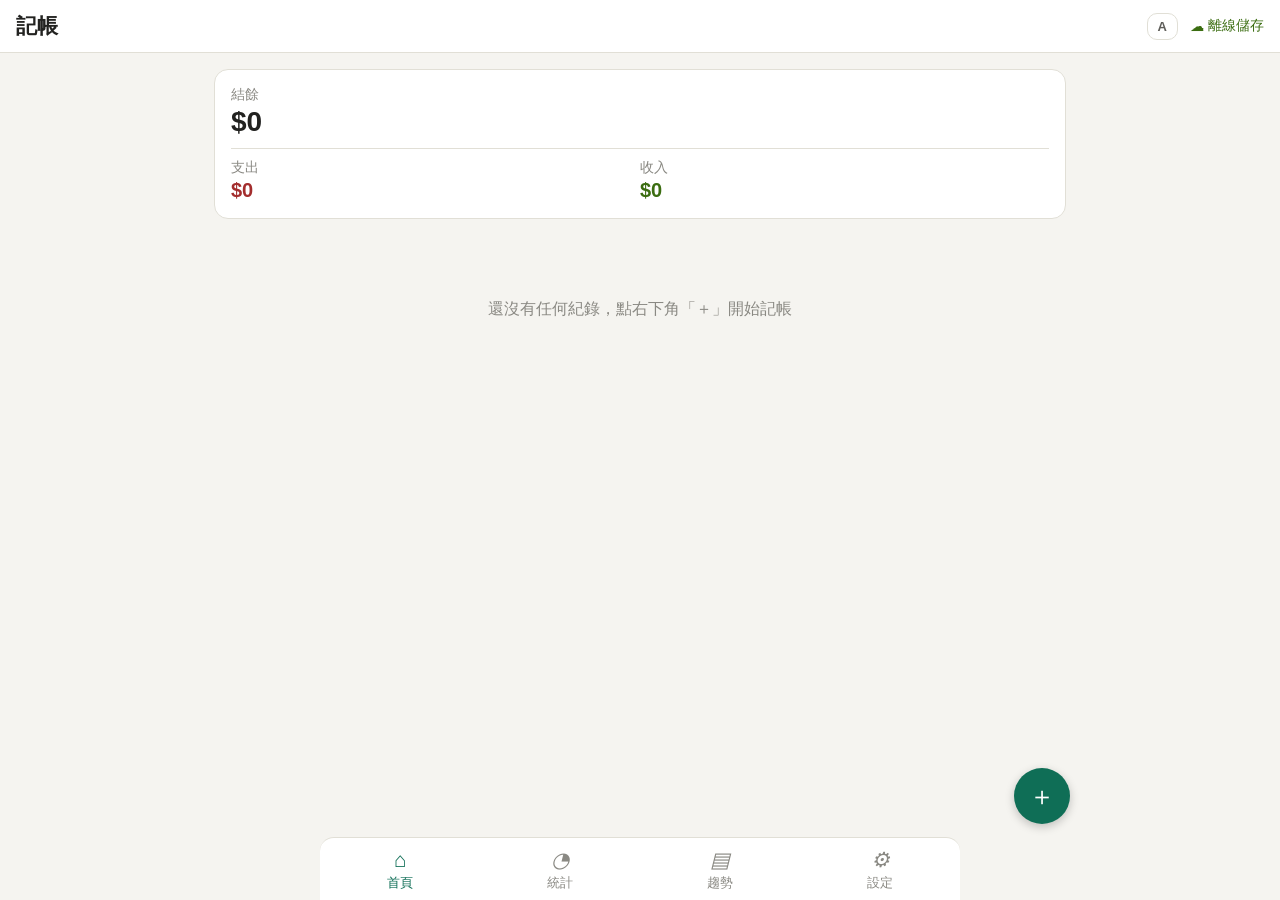
<file: index.html>
<!DOCTYPE html>
<html lang="zh-Hant">
<head>
<meta charset="UTF-8" />
<meta name="viewport" content="width=device-width, initial-scale=1, viewport-fit=cover" />
<meta name="theme-color" content="#0f6e56" />
<title>記帳</title>
<link rel="manifest" href="manifest.json" />
<link rel="apple-touch-icon" href="icons/icon-192.png" />
<meta name="apple-mobile-web-app-capable" content="yes" />
<meta name="apple-mobile-web-app-status-bar-style" content="default" />
<meta name="apple-mobile-web-app-title" content="記帳" />
<link rel="stylesheet" href="css/style.css" />
</head>
<body>

<header class="topbar">
  <h1 class="app-title">記帳</h1>
  <div class="topbar-right">
    <button type="button" id="fontScaleBtn" class="font-scale-btn" title="調整字體大小">Aa</button>
    <div class="sync-indicator" id="syncIndicator" title="尚未連線 Google Drive">
      <i class="icon">☁</i><span id="syncStatusText">離線</span>
    </div>
  </div>
</header>

<main id="app">

  <!-- 首頁：本月摘要 + 動態牆歷史列表 -->
  <section id="pane-home" class="pane active">
    <div id="pullIndicator" class="pull-indicator">
      <span id="pullIndicatorText">下拉重新整理</span>
    </div>
    <div class="summary-card">
      <div class="summary-row">
        <div class="summary-col">
          <span class="summary-label">結餘</span>
          <span class="summary-value" id="sumBalance">$0</span>
        </div>
      </div>
      <div class="summary-row summary-row-sub">
        <div class="summary-col">
          <span class="summary-label">支出</span>
          <span class="summary-value summary-expense" id="sumExpense">$0</span>
        </div>
        <div class="summary-col">
          <span class="summary-label">收入</span>
          <span class="summary-value summary-income" id="sumIncome">$0</span>
        </div>
      </div>
    </div>

    <div id="historyList" class="history-list"></div>
    <div id="historyEmpty" class="empty-state" hidden>還沒有任何紀錄，點右下角「＋」開始記帳</div>
  </section>

  <!-- 分析畫面（預留） -->
  <section id="pane-stats" class="pane">
    <div class="stats-quick-range" id="statsQuickRange">
      <button type="button" class="quick-range-btn" data-preset="thisWeek">本週</button>
      <button type="button" class="quick-range-btn" data-preset="thisMonth">本月</button>
      <button type="button" class="quick-range-btn" data-preset="thisQuarter">本季</button>
      <button type="button" class="quick-range-btn" data-preset="thisYear">今年</button>
      <button type="button" class="quick-range-btn" id="statsCustomBtn" data-preset="custom">自訂日期</button>
    </div>
    <div class="range-sub-display" id="statsRangeSubDisplay"></div>

    <div class="dimension-tabs" id="dimensionTabs">
      <button type="button" class="dim-btn active" data-dim="category">分類</button>
      <button type="button" class="dim-btn" data-dim="recipient">對象</button>
      <button type="button" class="dim-btn" data-dim="merchant">商家</button>
      <button type="button" class="dim-btn" data-dim="account">帳戶</button>
    </div>

    <div id="statsExpenseBlock" class="stats-block">
      <h3 class="stats-block-title">支出</h3>
      <div class="donut-wrap"><div id="statsExpenseDonut" class="donut"><div class="donut-hole"><span id="statsExpenseTotal" class="donut-total"></span></div></div></div>
      <div id="statsExpenseList" class="stats-list"></div>
    </div>

    <div id="statsIncomeBlock" class="stats-block">
      <h3 class="stats-block-title">收入</h3>
      <div class="donut-wrap"><div id="statsIncomeDonut" class="donut"><div class="donut-hole"><span id="statsIncomeTotal" class="donut-total"></span></div></div></div>
      <div id="statsIncomeList" class="stats-list"></div>
    </div>

    <div id="statsEmpty" class="empty-state" hidden>這段期間沒有資料</div>
  </section>

  <section id="pane-trend" class="pane">
    <div class="stats-quick-range" id="trendQuickRange">
      <button type="button" class="quick-range-btn" data-preset="thisWeek">本週</button>
      <button type="button" class="quick-range-btn" data-preset="thisMonth">本月</button>
      <button type="button" class="quick-range-btn" data-preset="thisQuarter">本季</button>
      <button type="button" class="quick-range-btn" data-preset="thisYear">今年</button>
      <button type="button" class="quick-range-btn" id="trendCustomBtn" data-preset="custom">自訂日期</button>
    </div>
    <div class="range-sub-display" id="trendRangeSubDisplay"></div>

    <div id="trendChartWrap" class="trend-chart-wrap"></div>
    <div id="trendTable" class="trend-table"></div>
    <div id="trendEmpty" class="empty-state" hidden>這段期間沒有資料</div>
  </section>

  <!-- 時間範圍選擇（統計的「自訂日期」／趨勢共用） -->
  <div id="rangeSheetBackdrop" class="sheet-backdrop" hidden></div>
  <div id="rangeSheet" class="entry-sheet" hidden>
    <div class="sheet-handle"></div>
    <div class="sheet-body">
      <div class="range-preset-grid" id="rangePresetGrid"></div>
      <div class="field-row">
        <div class="field-block" style="flex:1;">
          <div class="field-label">開始日期</div>
          <input type="date" id="rangeStartInput" class="field-select" />
        </div>
        <div class="field-block" style="flex:1;">
          <div class="field-label">結束日期</div>
          <input type="date" id="rangeEndInput" class="field-select" />
        </div>
      </div>
      <button type="button" id="rangeConfirmBtn" class="save-btn">確認</button>
    </div>
  </div>

  <!-- 分析明細下鑽（統計/趨勢共用的全螢幕覆蓋層） -->
  <div id="analysisDetail" class="analysis-detail" hidden>
    <button type="button" id="analysisDetailBack" class="back-btn">‹ 返回</button>
    <div id="analysisDetailTitle" class="detail-title"></div>
    <div id="analysisDetailSummary" class="detail-summary"></div>
    <div id="analysisDetailList" class="history-list"></div>
    <div id="analysisDetailEmpty" class="empty-state" hidden>這裡沒有紀錄</div>
  </div>

  <!-- 設定畫面 -->
  <section id="pane-settings" class="pane">
    <div class="app-version">App 版本：<span id="appVersionText"></span></div>

    <div class="settings-group">
      <h2 class="settings-title">資料整理</h2>
      <p class="settings-hint">多裝置同步後如果出現重複的分類／帳戶／對象／商家，用這個一次清乾淨（保留最早新增的那筆，其餘標記刪除，並自動修正已記錄的交易）。</p>
      <button type="button" id="cleanupDuplicatesBtn" class="add-btn">清除重複項目</button>
    </div>

    <div class="settings-group">
      <h2 class="settings-title">支出分類</h2>
      <div id="expenseCategoryManager" class="manager-list"></div>
      <div class="add-row">
        <input type="text" id="newExpenseCategoryInput" class="text-input" placeholder="新增支出分類" />
        <button type="button" id="addExpenseCategoryBtn" class="add-btn">新增</button>
      </div>
    </div>

    <div class="settings-group">
      <h2 class="settings-title">收入分類</h2>
      <div id="incomeCategoryManager" class="manager-list"></div>
      <div class="add-row">
        <input type="text" id="newIncomeCategoryInput" class="text-input" placeholder="新增收入分類" />
        <button type="button" id="addIncomeCategoryBtn" class="add-btn">新增</button>
      </div>
    </div>

    <div class="settings-pair">
      <div class="settings-group">
        <h2 class="settings-title">帳戶管理</h2>
        <div id="accountManager" class="manager-list"></div>
        <div class="add-row">
          <input type="text" id="newAccountInput" class="text-input" placeholder="新增帳戶名稱" />
          <button type="button" id="addAccountBtn" class="add-btn">新增</button>
        </div>
      </div>

      <div class="settings-group">
        <h2 class="settings-title">商家管理</h2>
        <div id="merchantManager" class="manager-list"></div>
        <div class="add-row">
          <input type="text" id="newMerchantInput" class="text-input" placeholder="新增商家名稱" />
          <button type="button" id="addMerchantBtn" class="add-btn">新增</button>
        </div>
      </div>
    </div>

    <div class="settings-group">
      <h2 class="settings-title">對象管理</h2>
      <div id="recipientManager" class="manager-list"></div>
      <div class="add-row">
        <input type="text" id="newRecipientInput" class="text-input" placeholder="新增對象名稱" />
        <button type="button" id="addRecipientBtn" class="add-btn">新增</button>
      </div>
    </div>

    <div class="settings-group">
      <h2 class="settings-title">雲端同步</h2>
      <div class="drive-status">
        <span id="driveStatusBadge" class="badge badge-muted">尚未連接</span>
        <span id="driveAccountEmail" class="drive-last-sync"></span>
      </div>
      <div class="drive-status">
        <span id="driveLastSync" class="drive-last-sync"></span>
      </div>
      <div class="add-row">
        <button type="button" id="driveConnectBtn" class="add-btn">連接 Google Drive</button>
        <button type="button" id="driveSyncBtn" class="add-btn" hidden>立即同步</button>
      </div>
      <button type="button" id="driveDisconnectBtn" class="delete-btn" hidden>解除連接</button>
    </div>
  </section>

</main>

<button type="button" id="fabAdd" class="fab" aria-label="新增紀錄">＋</button>

<nav class="tabbar">
  <button type="button" class="tab-btn active" data-tab="home"><i class="icon">⌂</i><span>首頁</span></button>
  <button type="button" class="tab-btn" data-tab="stats"><i class="icon">◔</i><span>統計</span></button>
  <button type="button" class="tab-btn" data-tab="trend"><i class="icon">▤</i><span>趨勢</span></button>
  <button type="button" class="tab-btn" data-tab="settings"><i class="icon">⚙</i><span>設定</span></button>
</nav>

<!-- 底部彈出記帳／編輯面板 -->
<div id="sheetBackdrop" class="sheet-backdrop" hidden></div>
<div id="entrySheet" class="entry-sheet" hidden>
  <button type="button" id="sheetCloseBtn" class="sheet-close-btn" aria-label="取消">✕</button>
  <div class="sheet-handle"></div>

  <div class="sheet-header">
    <div class="date-chip-row" id="dateChipRow">
      <button type="button" class="date-chip" data-offset="0">今天</button>
      <button type="button" class="date-chip" data-offset="-1">昨天</button>
      <button type="button" class="date-chip" data-offset="-2">前天</button>
      <label for="dateCalendarInput" class="date-chip date-chip-calendar" id="dateCalendarLabel">📅</label>
      <input type="date" id="dateCalendarInput" class="date-calendar-hidden" />
    </div>
    <div class="date-selected-label" id="dateSelectedLabel"></div>
    <input type="hidden" id="dateInput" />
  </div>

  <div class="sheet-body">

    <div id="sheetFormArea">
      <div class="amount-row">
        <div class="amount-box">
          <span class="amount-label">金額</span>
          <input type="number" inputmode="decimal" id="amountInput" class="amount-input" placeholder="0" min="0" step="1" />
        </div>
        <div class="type-toggle-vertical" id="sheetTypeToggle">
          <button type="button" class="type-btn-v active" data-type="expense">支出</button>
          <button type="button" class="type-btn-v" data-type="income">收入</button>
        </div>
      </div>

      <div class="field-block" id="categoryBlock">
        <div class="field-label">分類</div>
        <div class="chip-grid" id="categoryGrid"></div>
      </div>

      <div class="field-block" id="recipientBlock">
        <div class="field-label">對象（可複選）</div>
        <div class="chip-row" id="recipientRow"></div>
      </div>

      <div class="field-row" id="accountRow">
        <select id="accountSelect" class="field-select"></select>
      </div>

      <div class="field-block" id="merchantBlock">
        <select id="merchantSelect" class="field-select">
          <option value="">商家（選填）</option>
        </select>
      </div>
      <div class="field-block" id="itemNameBlock">
        <input type="text" id="itemNameInput" class="text-input" placeholder="項目名稱（選填）" />
      </div>
      <div class="field-block" id="noteBlock">
        <input type="text" id="noteInput" class="text-input" placeholder="備註（選填）" />
      </div>

      <button type="button" id="saveBtn" class="save-btn">儲存</button>
      <button type="button" id="deleteBtn" class="delete-entry-btn" hidden>刪除這筆</button>
    </div>

    <div id="sheetConfirmArea" class="confirm-area" hidden>
      <div class="confirm-icon">✓</div>
      <div class="confirm-text">已完成</div>
      <div class="confirm-actions">
        <button type="button" id="confirmHomeBtn" class="confirm-btn confirm-btn-secondary">回首頁</button>
        <button type="button" id="confirmAgainBtn" class="confirm-btn confirm-btn-primary">再記一筆</button>
      </div>
    </div>

  </div>
</div>

<script src="https://accounts.google.com/gsi/client" async defer></script>
<script src="js/db.js"></script>
<script src="js/drive.js"></script>
<script src="js/app.js"></script>
<script src="js/analysis.js"></script>
</body>
</html>
</file>
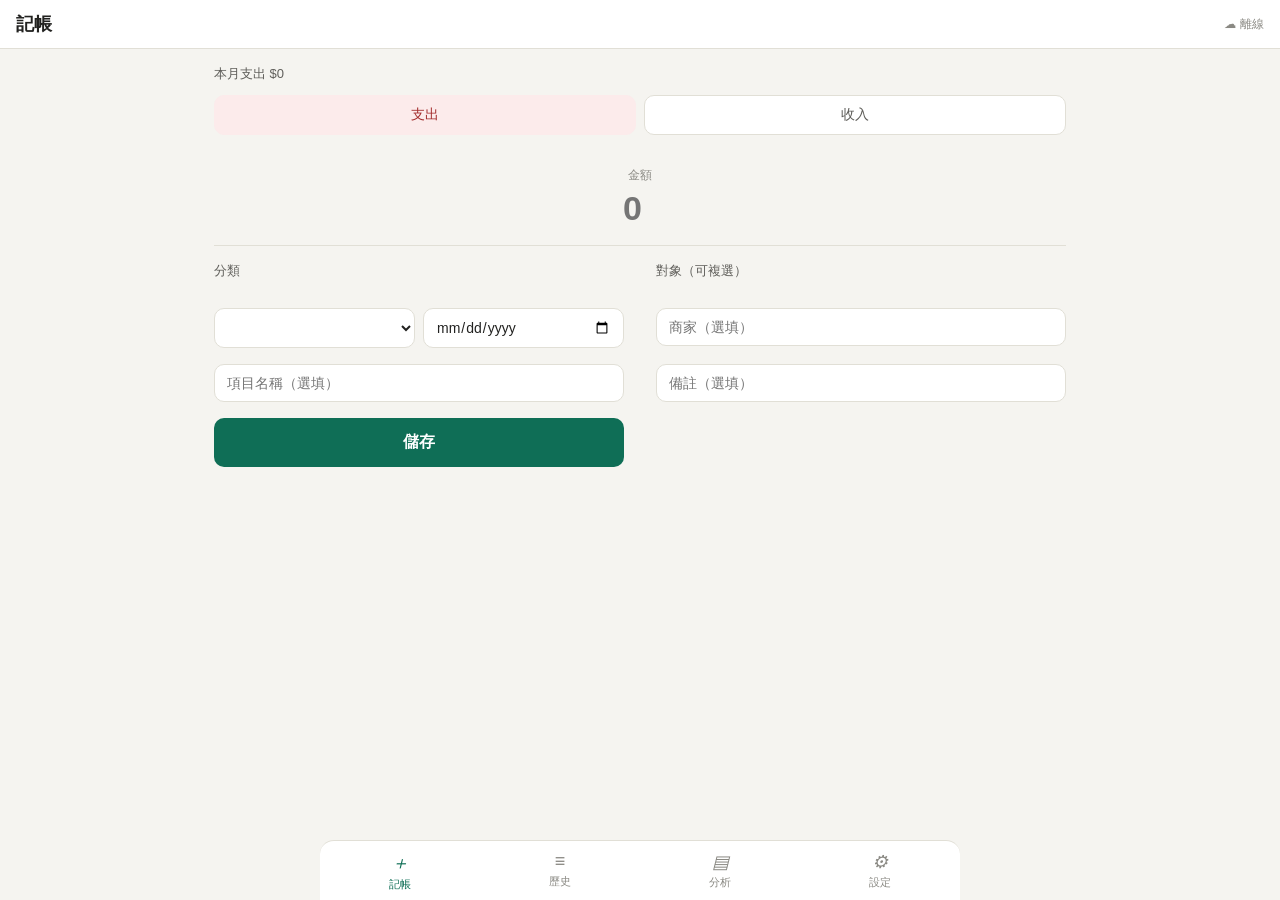
<file: expense-app/index.html>
<!DOCTYPE html>
<html lang="zh-Hant">
<head>
<meta charset="UTF-8" />
<meta name="viewport" content="width=device-width, initial-scale=1, viewport-fit=cover" />
<meta name="theme-color" content="#0f6e56" />
<title>記帳</title>
<link rel="manifest" href="manifest.json" />
<link rel="apple-touch-icon" href="icons/icon-192.png" />
<meta name="apple-mobile-web-app-capable" content="yes" />
<meta name="apple-mobile-web-app-status-bar-style" content="default" />
<meta name="apple-mobile-web-app-title" content="記帳" />
<link rel="stylesheet" href="css/style.css" />
</head>
<body>

<header class="topbar">
  <h1 class="app-title">記帳</h1>
  <div class="sync-indicator" id="syncIndicator" title="尚未連線 Google Drive">
    <i class="icon">☁</i><span id="syncStatusText">離線</span>
  </div>
</header>

<main id="app">

  <!-- 記帳畫面 -->
  <section id="pane-entry" class="pane active">
    <div class="month-summary" id="monthSummary">本月支出 $0</div>

    <div class="type-toggle">
      <button type="button" class="type-btn active" data-type="expense">支出</button>
      <button type="button" class="type-btn" data-type="income">收入</button>
    </div>

    <div class="amount-box">
      <span class="amount-label">金額</span>
      <input type="number" inputmode="decimal" id="amountInput" class="amount-input" placeholder="0" min="0" step="1" />
    </div>

    <div class="field-block">
      <div class="field-label">分類</div>
      <div class="chip-grid" id="categoryGrid"></div>
    </div>

    <div class="field-block">
      <div class="field-label">對象（可複選）</div>
      <div class="chip-row" id="recipientRow"></div>
    </div>

    <div class="field-row">
      <select id="accountSelect" class="field-select"></select>
      <input type="date" id="dateInput" class="field-date" />
    </div>

    <div class="field-block">
      <input type="text" id="merchantInput" class="text-input" placeholder="商家（選填）" list="merchantList" />
      <datalist id="merchantList"></datalist>
    </div>

    <div class="field-block">
      <input type="text" id="itemNameInput" class="text-input" placeholder="項目名稱（選填）" />
    </div>

    <div class="field-block">
      <input type="text" id="noteInput" class="text-input" placeholder="備註（選填）" />
    </div>

    <button type="button" id="saveBtn" class="save-btn">儲存</button>
    <div class="save-toast" id="saveToast">已儲存</div>
  </section>

  <!-- 歷史畫面 -->
  <section id="pane-history" class="pane">
    <div id="historyList" class="history-list"></div>
    <div id="historyEmpty" class="empty-state" hidden>還沒有任何紀錄</div>
  </section>

  <!-- 分析畫面（預留） -->
  <section id="pane-analysis" class="pane">
    <div class="empty-state">分析功能之後會加在這裡<br /><span class="empty-sub">目前資料已同步到 Google Drive，可以先用 Sheets 分析</span></div>
  </section>

  <!-- 設定畫面 -->
  <section id="pane-settings" class="pane">
    <div class="settings-group">
      <h2 class="settings-title">分類管理</h2>
      <div id="categoryManager" class="manager-list"></div>
      <div class="add-row">
        <input type="text" id="newCategoryInput" class="text-input" placeholder="新增分類名稱" />
        <button type="button" id="addCategoryBtn" class="add-btn">新增</button>
      </div>
    </div>

    <div class="settings-group">
      <h2 class="settings-title">帳戶管理</h2>
      <div id="accountManager" class="manager-list"></div>
      <div class="add-row">
        <input type="text" id="newAccountInput" class="text-input" placeholder="新增帳戶名稱" />
        <button type="button" id="addAccountBtn" class="add-btn">新增</button>
      </div>
    </div>

    <div class="settings-group">
      <h2 class="settings-title">對象管理</h2>
      <div id="recipientManager" class="manager-list"></div>
      <div class="add-row">
        <input type="text" id="newRecipientInput" class="text-input" placeholder="新增對象名稱" />
        <button type="button" id="addRecipientBtn" class="add-btn">新增</button>
      </div>
    </div>

    <div class="settings-group">
      <h2 class="settings-title">雲端同步</h2>
      <div class="drive-status">
        <span id="driveStatusBadge" class="badge badge-muted">尚未設定</span>
        <span id="driveLastSync" class="drive-last-sync"></span>
      </div>
      <button type="button" id="driveConnectBtn" class="add-btn" disabled>連接 Google Drive（下一階段開放）</button>
    </div>
  </section>

</main>

<nav class="tabbar">
  <button type="button" class="tab-btn active" data-tab="entry"><i class="icon">＋</i><span>記帳</span></button>
  <button type="button" class="tab-btn" data-tab="history"><i class="icon">≡</i><span>歷史</span></button>
  <button type="button" class="tab-btn" data-tab="analysis"><i class="icon">▤</i><span>分析</span></button>
  <button type="button" class="tab-btn" data-tab="settings"><i class="icon">⚙</i><span>設定</span></button>
</nav>

<script src="js/db.js"></script>
<script src="js/app.js"></script>
</body>
</html>
</file>
<file: css/style.css>
:root {
  --accent: #0f6e56;
  --accent-bg: #e1f5ee;
  --danger: #a32d2d;
  --danger-bg: #fcebeb;
  --success: #3b6d11;
  --success-bg: #eaf3de;
  --neutral: #6b6558;
  --neutral-bg: #ede9de;
  --text-primary: #222220;
  --text-secondary: #5f5e5a;
  --text-muted: #8a8983;
  --surface-0: #f5f4f0;
  --surface-1: #ffffff;
  --border: #e1dfd6;
  --radius: 10px;
  --safe-bottom: env(safe-area-inset-bottom, 0px);
  --safe-top: env(safe-area-inset-top, 0px);
}

* { box-sizing: border-box; }

body {
  margin: 0;
  font-family: -apple-system, BlinkMacSystemFont, "PingFang TC", "Noto Sans TC", "Microsoft JhengHei", sans-serif;
  background: var(--surface-0);
  color: var(--text-primary);
  -webkit-tap-highlight-color: transparent;
}

button, input, select {
  font-family: inherit;
}

.topbar {
  display: flex;
  align-items: center;
  justify-content: space-between;
  padding: calc(12px + var(--safe-top)) 16px 12px;
  background: var(--surface-1);
  border-bottom: 1px solid var(--border);
  position: sticky;
  top: 0;
  z-index: 10;
}

.app-title { font-size: 18px; font-weight: 600; margin: 0; }

.topbar-right { display: flex; align-items: center; gap: 12px; }

.font-scale-btn {
  border: 1px solid var(--border);
  background: var(--surface-1);
  color: var(--text-secondary);
  font-size: 13px;
  font-weight: 700;
  padding: 5px 10px;
  border-radius: var(--radius);
}
.font-scale-btn:active { background: var(--accent-bg); color: var(--accent); }

.sync-indicator {
  font-size: 12px;
  color: var(--text-muted);
  display: flex;
  align-items: center;
  gap: 4px;
}
.sync-indicator.online { color: var(--success); }
.sync-indicator.syncing .icon { animation: sync-spin 1s linear infinite; display: inline-block; }
@keyframes sync-spin {
  0%, 100% { transform: rotate(0deg); }
  50% { transform: rotate(180deg); }
}

#app {
  max-width: 480px;
  margin: 0 auto;
  padding: 16px 16px calc(84px + var(--safe-bottom));
}

.pane { display: none; }
.pane.active { display: block; }

/* ---- Home summary card ---- */
/* pull to refresh */
.pull-indicator {
  height: 0;
  overflow: hidden;
  display: flex;
  align-items: center;
  justify-content: center;
  font-size: 12px;
  color: var(--text-muted);
  transition: height 0.15s ease-out;
}

.summary-card {
  background: var(--surface-1);
  border: 1px solid var(--border);
  border-radius: 14px;
  padding: 16px;
  margin-bottom: 16px;
}
.summary-row { display: flex; }
.summary-row-sub { margin-top: 10px; padding-top: 10px; border-top: 1px solid var(--border); }
.summary-col { flex: 1; display: flex; flex-direction: column; gap: 2px; }
.summary-label { font-size: 12px; color: var(--text-muted); }
.summary-value { font-size: 24px; font-weight: 600; }
.summary-row-sub .summary-value { font-size: 17px; font-weight: 600; }
.summary-expense { color: var(--danger); }
.summary-income { color: var(--success); }

/* ---- FAB ---- */
.fab {
  position: fixed;
  right: 20px;
  bottom: calc(76px + var(--safe-bottom));
  width: 56px;
  height: 56px;
  border-radius: 50%;
  background: var(--accent);
  color: #fff;
  border: none;
  font-size: 26px;
  line-height: 1;
  display: flex;
  align-items: center;
  justify-content: center;
  padding: 0;
  box-shadow: 0 3px 10px rgba(0,0,0,0.22);
  z-index: 15;
}
.fab:active { opacity: 0.85; }

/* ---- Bottom sheet ---- */
.sheet-backdrop {
  position: fixed;
  inset: 0;
  background: rgba(0,0,0,0.35);
  z-index: 20;
}
.entry-sheet {
  position: fixed;
  left: 0; right: 0; bottom: 0;
  max-height: 88vh;
  overflow-y: auto;
  background: var(--surface-1);
  border-radius: 18px 18px 0 0;
  z-index: 21;
  padding: 8px 16px calc(24px + var(--safe-bottom));
  box-shadow: 0 -4px 20px rgba(0,0,0,0.15);
}
.sheet-handle {
  width: 40px; height: 4px;
  background: var(--border);
  border-radius: 999px;
  margin: 8px auto 12px;
}
.sheet-close-btn {
  position: fixed;
  top: calc(12px + var(--safe-top));
  right: 16px;
  z-index: 22;
  width: 32px; height: 32px;
  border-radius: 50%;
  border: 1px solid var(--border);
  background: var(--surface-1);
  color: var(--text-secondary);
  font-size: 15px;
  line-height: 1;
  display: flex;
  align-items: center;
  justify-content: center;
  box-shadow: 0 2px 6px rgba(0,0,0,0.15);
}
.sheet-close-btn:active { background: var(--danger-bg); color: var(--danger); }
.sheet-header { margin-bottom: 12px; }

/* date chip row */
.date-chip-row { display: flex; gap: 8px; align-items: center; }
.date-chip {
  flex: 1;
  padding: 9px 0;
  font-size: 13px;
  text-align: center;
  border: 1px solid var(--border);
  border-radius: var(--radius);
  background: var(--surface-1);
  color: var(--text-secondary);
  cursor: pointer;
}
.date-chip.selected { background: var(--accent-bg); color: var(--accent); border-color: var(--accent-bg); font-weight: 600; }
.date-chip-calendar { flex: 0 0 44px; font-size: 16px; padding: 9px 0; }
.date-calendar-hidden {
  position: absolute;
  width: 1px; height: 1px;
  opacity: 0; pointer-events: none;
}
.date-selected-label { font-size: 12px; color: var(--text-muted); margin-top: 8px; text-align: center; }

/* amount + type toggle */
.amount-row {
  display: flex;
  align-items: stretch;
  gap: 12px;
  padding: 16px 0;
  border-bottom: 1px solid var(--border);
  margin-bottom: 16px;
}
.amount-box { flex: 1; text-align: center; display: flex; flex-direction: column; justify-content: center; }
.amount-label { font-size: 12px; color: var(--text-muted); display: block; margin-bottom: 4px; }
.amount-input {
  width: 100%;
  border: none;
  background: transparent;
  text-align: center;
  font-size: 32px;
  font-weight: 600;
  color: var(--text-primary);
  outline: none;
}
.type-toggle-vertical { display: flex; flex-direction: column; gap: 6px; width: 76px; flex-shrink: 0; }
.type-btn-v {
  flex: 1;
  padding: 6px 0;
  font-size: 13px;
  border: 1px solid var(--border);
  border-radius: var(--radius);
  background: var(--surface-1);
  color: var(--text-secondary);
}
.type-btn-v.active[data-type="expense"] { background: var(--danger-bg); color: var(--danger); border-color: var(--danger-bg); }
.type-btn-v.active[data-type="income"] { background: var(--success-bg); color: var(--success); border-color: var(--success-bg); }

.field-block { margin-bottom: 16px; }
.field-label { font-size: 13px; color: var(--text-secondary); margin-bottom: 8px; }

.chip-grid {
  display: grid;
  grid-template-columns: repeat(4, 1fr);
  gap: 8px;
}
.chip-cell {
  display: flex;
  flex-direction: column;
  align-items: center;
  gap: 4px;
  background: none;
  border: none;
  padding: 4px;
}
.chip-cell .chip-icon {
  width: 44px;
  height: 44px;
  border-radius: 12px;
  display: flex;
  align-items: center;
  justify-content: center;
  font-size: 18px;
  font-weight: 600;
}
.chip-cell.selected .chip-icon {
  box-shadow: 0 0 0 2.5px var(--accent);
}
.chip-cell .chip-name { font-size: 11px; color: var(--text-secondary); }

.chip-row {
  display: flex;
  gap: 8px;
  overflow-x: auto;
  padding-bottom: 4px;
}
.chip-pill {
  flex-shrink: 0;
  padding: 8px 14px;
  font-size: 13px;
  border-radius: 999px;
  background: var(--surface-1);
  border: 1px solid var(--border);
  color: var(--text-secondary);
}
.chip-pill.selected {
  background: var(--accent-bg);
  color: var(--accent);
  border-color: var(--accent-bg);
}

.field-row { display: flex; gap: 8px; margin-bottom: 16px; align-items: flex-end; }
.field-select, .text-input {
  flex: 1;
  padding: 10px 12px;
  font-size: 14px;
  border: 1px solid var(--border);
  border-radius: var(--radius);
  background: var(--surface-1);
  color: var(--text-primary);
  width: 100%;
}

.save-btn {
  width: 100%;
  padding: 14px;
  font-size: 16px;
  font-weight: 600;
  color: #fff;
  background: var(--accent);
  border: none;
  border-radius: var(--radius);
}
.save-btn:active { opacity: 0.85; }

.delete-entry-btn {
  width: 100%;
  padding: 12px;
  font-size: 14px;
  color: var(--danger);
  background: var(--danger-bg);
  border: none;
  border-radius: var(--radius);
  margin-top: 10px;
}

/* confirmation area */
.confirm-area { text-align: center; padding: 24px 0 8px; }
.confirm-icon {
  width: 56px; height: 56px; border-radius: 50%;
  background: var(--accent-bg); color: var(--accent);
  font-size: 28px; line-height: 56px;
  margin: 0 auto 12px;
}
.confirm-text { font-size: 16px; font-weight: 600; margin-bottom: 20px; }
.confirm-actions { display: flex; gap: 10px; }
.confirm-btn { flex: 1; padding: 13px; font-size: 15px; border-radius: var(--radius); border: none; }
.confirm-btn-primary { background: var(--accent); color: #fff; font-weight: 600; }
.confirm-btn-secondary { background: var(--surface-0); color: var(--text-secondary); border: 1px solid var(--border); }

/* history feed */
.history-list { display: flex; flex-direction: column; gap: 0; }
.history-date-label {
  font-size: 12px;
  color: var(--text-muted);
  margin: 16px 0 6px;
}
.history-date-label:first-child { margin-top: 0; }
.history-row {
  display: flex;
  align-items: center;
  justify-content: space-between;
  padding: 10px 0;
  border-bottom: 1px solid var(--border);
  cursor: pointer;
}
.history-row-left { display: flex; align-items: center; gap: 10px; min-width: 0; }
.history-row-icon {
  width: 34px; height: 34px; border-radius: 10px;
  display: flex; align-items: center; justify-content: center;
  font-size: 15px; font-weight: 600; flex-shrink: 0;
}
.history-row-title { font-size: 14px; color: var(--text-primary); overflow: hidden; text-overflow: ellipsis; white-space: nowrap; }
.history-row-sub { font-size: 12px; color: var(--text-muted); overflow: hidden; text-overflow: ellipsis; white-space: nowrap; }
.history-row-amount { font-size: 14px; font-weight: 600; white-space: nowrap; flex-shrink: 0; margin-left: 8px; }
.history-row-amount.expense { color: var(--danger); }
.history-row-amount.income { color: var(--success); }

.empty-state {
  text-align: center;
  color: var(--text-muted);
  font-size: 14px;
  padding: 60px 20px;
  line-height: 1.8;
}
.empty-sub { font-size: 12px; }

/* settings */
.settings-group { margin-bottom: 28px; }
.settings-title { font-size: 15px; font-weight: 600; margin: 0 0 10px; }
.settings-hint { font-size: 12px; color: var(--text-muted); line-height: 1.6; margin: 0 0 10px; }
.settings-pair { display: block; }
.manager-list { display: flex; flex-direction: column; gap: 6px; margin-bottom: 10px; }
.manager-row {
  display: flex;
  align-items: center;
  gap: 6px;
  padding: 8px 10px;
  background: var(--surface-1);
  border: 1px solid var(--border);
  border-radius: var(--radius);
}
.reorder-btn {
  width: 30px;
  height: 30px;
  font-size: 13px;
  line-height: 1;
  padding: 0;
  border: 1px solid var(--border);
  border-radius: 8px;
  background: var(--surface-0);
  color: var(--text-secondary);
  display: flex;
  align-items: center;
  justify-content: center;
  flex-shrink: 0;
}
.reorder-btn:active { background: var(--accent-bg); color: var(--accent); }
.reorder-btn:disabled { opacity: 0.25; }
.manager-row-name { flex: 1; font-size: 14px; min-width: 0; }
.manager-row-name[contenteditable="true"] { outline: none; border-bottom: 1px dashed var(--border); }
.default-btn {
  font-size: 11px;
  padding: 4px 8px;
  border-radius: 999px;
  border: 1px solid var(--border);
  background: var(--surface-0);
  color: var(--text-muted);
  white-space: nowrap;
}
.default-btn.is-default { background: var(--accent-bg); color: var(--accent); border-color: var(--accent-bg); }
.delete-btn {
  font-size: 13px;
  color: var(--text-muted);
  background: none;
  border: none;
  padding: 4px 6px;
}
.add-row { display: flex; gap: 8px; }
.add-btn {
  padding: 10px 14px;
  font-size: 13px;
  border-radius: var(--radius);
  border: 1px solid var(--border);
  background: var(--surface-1);
  color: var(--accent);
  white-space: nowrap;
}
.add-btn:disabled { color: var(--text-muted); }

.drive-status { display: flex; align-items: center; gap: 8px; margin-bottom: 10px; }
.badge { font-size: 12px; padding: 3px 10px; border-radius: var(--radius); }
.badge-muted { background: var(--surface-1); border: 1px solid var(--border); color: var(--text-muted); }
.drive-last-sync { font-size: 12px; color: var(--text-muted); }
.app-version { font-size: 12px; color: var(--text-muted); text-align: center; margin-bottom: 20px; }

/* tab bar */
.tabbar {
  position: fixed;
  bottom: 0; left: 0; right: 0;
  display: flex;
  background: var(--surface-1);
  border-top: 1px solid var(--border);
  padding-bottom: var(--safe-bottom);
  z-index: 10;
}
.tab-btn {
  flex: 1;
  display: flex;
  flex-direction: column;
  align-items: center;
  gap: 2px;
  padding: 10px 0 8px;
  background: none;
  border: none;
  color: var(--text-muted);
  font-size: 11px;
}
.tab-btn .icon { font-size: 18px; }
.tab-btn.active { color: var(--accent); }

/* ---- Analysis tab ---- */
.stats-quick-range { display: flex; gap: 6px; margin-bottom: 6px; flex-wrap: wrap; }
.quick-range-btn {
  flex: 1; min-width: 64px; padding: 9px 4px; font-size: 12.5px; border-radius: var(--radius);
  border: 1px solid var(--border); background: var(--surface-1); color: var(--text-secondary); white-space: nowrap;
}
.quick-range-btn.active { background: var(--text-primary); color: #fff; border-color: var(--text-primary); font-weight: 600; }
.range-sub-display { font-size: 12px; color: var(--text-muted); text-align: center; margin-bottom: 16px; }

.range-btn {
  width: 100%; text-align: center; padding: 12px; margin-bottom: 12px;
  border: 1px solid var(--border); border-radius: var(--radius);
  background: var(--surface-1); color: var(--text-primary); font-size: 15px; font-weight: 600;
}
.range-sub { display: block; font-size: 12px; font-weight: 400; color: var(--text-muted); margin-top: 2px; }

.dimension-tabs, .granularity-tabs { display: flex; gap: 8px; margin-bottom: 16px; overflow-x: auto; }
.dim-btn, .gran-btn {
  flex: 1; padding: 8px 0; font-size: 13px; border-radius: var(--radius);
  border: 1px solid var(--border); background: var(--surface-1); color: var(--text-secondary); white-space: nowrap;
}
.dim-btn.active, .gran-btn.active { background: var(--text-primary); color: #fff; border-color: var(--text-primary); }

.stats-block { margin-bottom: 28px; }
.stats-block-title { font-size: 15px; font-weight: 600; margin: 0 0 12px; }
.donut-wrap { display: flex; justify-content: center; margin-bottom: 16px; }
.donut {
  width: 168px; height: 168px; border-radius: 50%;
  display: flex; align-items: center; justify-content: center;
  position: relative;
}
.donut-hole {
  width: 108px; height: 108px; border-radius: 50%; background: var(--surface-1);
  display: flex; align-items: center; justify-content: center;
  text-align: center; font-size: 15px; font-weight: 700; color: var(--text-primary);
}

.stats-list { display: flex; flex-direction: column; gap: 14px; }
.stats-row { cursor: pointer; }
.stats-row-top { display: flex; align-items: center; gap: 8px; margin-bottom: 6px; }
.stats-row-dot { width: 10px; height: 10px; border-radius: 50%; flex-shrink: 0; }
.stats-row-name { font-size: 14px; flex: 1; min-width: 0; overflow: hidden; text-overflow: ellipsis; white-space: nowrap; }
.stats-row-pct { font-size: 12px; color: var(--text-muted); }
.stats-row-amount { font-size: 14px; font-weight: 600; }
.stats-row-chevron { color: var(--text-muted); font-size: 16px; }
.stats-row-bar-track {
  height: 6px; background: var(--surface-0); border-radius: 999px; position: relative; overflow: visible;
}
.stats-row-bar-fill { height: 100%; border-radius: 999px; }
.stats-row-count {
  position: absolute; right: 0; top: 10px; font-size: 11px; color: var(--text-muted);
}

.trend-chart-wrap { margin-bottom: 12px; }
.trend-svg { width: 100%; height: 140px; }
.trend-legend { display: flex; gap: 16px; justify-content: center; margin-top: 4px; }
.legend-item { font-size: 12px; color: var(--text-secondary); display: flex; align-items: center; gap: 4px; }
.legend-dot { width: 8px; height: 8px; border-radius: 50%; display: inline-block; }

.trend-table { border: 1px solid var(--border); border-radius: var(--radius); overflow: hidden; }
.trend-table-row {
  display: grid; grid-template-columns: 1.2fr 1fr 1fr 1fr;
  padding: 10px 12px; font-size: 13px; border-bottom: 1px solid var(--border);
  text-align: right; cursor: pointer;
}
.trend-table-row:last-child { border-bottom: none; }
.trend-table-row span:first-child { text-align: left; }
.trend-table-header { font-size: 12px; color: var(--text-muted); background: var(--surface-0); cursor: default; }
.trend-table-total { font-weight: 700; background: var(--surface-0); }
.trend-table-row .neg { color: var(--danger); }
.trend-table-row .pos { color: var(--success); }

.analysis-detail {
  position: fixed; inset: 0; z-index: 25;
  background: var(--surface-0);
  overflow-y: auto;
  padding: calc(16px + var(--safe-top)) 16px calc(24px + var(--safe-bottom));
}
.back-btn {
  border: none; background: none; color: var(--accent); font-size: 15px; padding: 4px 0 12px; font-weight: 600;
}
.detail-title { font-size: 16px; font-weight: 700; margin-bottom: 4px; }
.detail-summary { font-size: 13px; color: var(--text-muted); margin-bottom: 16px; }

.range-preset-grid { display: grid; grid-template-columns: repeat(4, 1fr); gap: 8px; margin-bottom: 16px; }
.range-preset-btn {
  padding: 10px 4px; font-size: 12px; border-radius: var(--radius);
  border: 1px solid var(--border); background: var(--surface-1); color: var(--text-secondary);
}
.range-preset-btn.selected { background: var(--accent-bg); color: var(--accent); border-color: var(--accent-bg); font-weight: 600; }

/* ---- Tablet / landscape enhancements ---- */
@media (min-width: 700px) {
  #app { max-width: 900px; padding-left: 24px; padding-right: 24px; }
  .history-list { max-width: 640px; }
  .entry-sheet { max-width: 480px; left: 50%; transform: translateX(-50%); border-radius: 18px 18px 0 0; }
  .chip-grid { grid-template-columns: repeat(6, 1fr); }
  .settings-pair { display: grid; grid-template-columns: 1fr 1fr; gap: 24px; }

  /* 平板字體加大 */
  .app-title { font-size: 21px; }
  .sync-indicator, .summary-label, .amount-label, .field-label,
  .history-date-label, .history-row-sub, .drive-last-sync, .badge,
  .app-version, .range-sub-display, .range-sub, .stats-row-pct,
  .legend-item, .settings-hint { font-size: 14px; }
  .summary-value { font-size: 28px; }
  .summary-row-sub .summary-value { font-size: 20px; }
  .amount-input { font-size: 38px; }
  .type-btn-v, .field-select, .text-input, .save-btn, .delete-entry-btn,
  .confirm-btn, .history-row-title, .history-row-amount, .empty-state,
  .manager-row-name, .delete-btn, .add-btn, .date-chip, .date-selected-label,
  .range-btn, .dim-btn, .gran-btn, .quick-range-btn, .stats-row-name,
  .stats-row-amount, .trend-table-row, .detail-summary, .back-btn,
  .range-preset-btn { font-size: 16px; }
  .save-btn { font-size: 18px; }
  .chip-name { font-size: 13px; }
  .chip-icon { font-size: 21px; }
  .chip-pill { font-size: 15px; }
  .confirm-text { font-size: 19px; }
  .settings-title, .stats-block-title { font-size: 18px; }
  .donut-hole { font-size: 17px; }
  .detail-title { font-size: 19px; }
  .default-btn { font-size: 13px; }
  .tab-btn { font-size: 13px; }
  .tab-btn .icon { font-size: 21px; }
}

@media (min-width: 700px) and (orientation: landscape) {
  .tabbar { max-width: 900px; left: 50%; transform: translateX(-50%); border-radius: 14px 14px 0 0; }
  .fab { right: calc(50% - 450px + 20px); }
}
</file>
<file: expense-app/css/style.css>
:root {
  --accent: #0f6e56;
  --accent-bg: #e1f5ee;
  --danger: #a32d2d;
  --danger-bg: #fcebeb;
  --success: #3b6d11;
  --success-bg: #eaf3de;
  --text-primary: #222220;
  --text-secondary: #5f5e5a;
  --text-muted: #8a8983;
  --surface-0: #f5f4f0;
  --surface-1: #ffffff;
  --border: #e1dfd6;
  --radius: 10px;
  --safe-bottom: env(safe-area-inset-bottom, 0px);
  --safe-top: env(safe-area-inset-top, 0px);
}

* { box-sizing: border-box; }

body {
  margin: 0;
  font-family: -apple-system, BlinkMacSystemFont, "PingFang TC", "Noto Sans TC", "Microsoft JhengHei", sans-serif;
  background: var(--surface-0);
  color: var(--text-primary);
  -webkit-tap-highlight-color: transparent;
}

button, input, select {
  font-family: inherit;
}

.topbar {
  display: flex;
  align-items: center;
  justify-content: space-between;
  padding: calc(12px + var(--safe-top)) 16px 12px;
  background: var(--surface-1);
  border-bottom: 1px solid var(--border);
  position: sticky;
  top: 0;
  z-index: 10;
}

.app-title { font-size: 18px; font-weight: 600; margin: 0; }

.sync-indicator {
  font-size: 12px;
  color: var(--text-muted);
  display: flex;
  align-items: center;
  gap: 4px;
}
.sync-indicator.online { color: var(--success); }

#app {
  max-width: 480px;
  margin: 0 auto;
  padding: 16px 16px calc(84px + var(--safe-bottom));
}

.pane { display: none; }
.pane.active { display: block; }

.month-summary {
  font-size: 13px;
  color: var(--text-secondary);
  margin-bottom: 12px;
}

.type-toggle {
  display: flex;
  gap: 8px;
  margin-bottom: 16px;
}
.type-btn {
  flex: 1;
  padding: 10px;
  font-size: 14px;
  border: 1px solid var(--border);
  border-radius: var(--radius);
  background: var(--surface-1);
  color: var(--text-secondary);
}
.type-btn.active[data-type="expense"] {
  background: var(--danger-bg); color: var(--danger); border-color: var(--danger-bg);
}
.type-btn.active[data-type="income"] {
  background: var(--success-bg); color: var(--success); border-color: var(--success-bg);
}

.amount-box {
  text-align: center;
  padding: 16px 0;
  border-bottom: 1px solid var(--border);
  margin-bottom: 16px;
}
.amount-label { font-size: 12px; color: var(--text-muted); display: block; margin-bottom: 4px; }
.amount-input {
  width: 100%;
  border: none;
  background: transparent;
  text-align: center;
  font-size: 34px;
  font-weight: 600;
  color: var(--text-primary);
  outline: none;
}

.field-block { margin-bottom: 16px; }
.field-label { font-size: 13px; color: var(--text-secondary); margin-bottom: 8px; }

.chip-grid {
  display: grid;
  grid-template-columns: repeat(4, 1fr);
  gap: 8px;
}
.chip-cell {
  display: flex;
  flex-direction: column;
  align-items: center;
  gap: 4px;
  background: none;
  border: none;
  padding: 4px;
}
.chip-cell .chip-icon {
  width: 44px;
  height: 44px;
  border-radius: 12px;
  background: var(--surface-1);
  border: 1px solid var(--border);
  display: flex;
  align-items: center;
  justify-content: center;
  font-size: 18px;
  color: var(--text-secondary);
}
.chip-cell.selected .chip-icon {
  background: var(--accent-bg);
  color: var(--accent);
  border-color: var(--accent-bg);
}
.chip-cell .chip-name { font-size: 11px; color: var(--text-secondary); }

.chip-row {
  display: flex;
  gap: 8px;
  overflow-x: auto;
  padding-bottom: 4px;
}
.chip-pill {
  flex-shrink: 0;
  padding: 8px 14px;
  font-size: 13px;
  border-radius: 999px;
  background: var(--surface-1);
  border: 1px solid var(--border);
  color: var(--text-secondary);
}
.chip-pill.selected {
  background: var(--accent-bg);
  color: var(--accent);
  border-color: var(--accent-bg);
}

.field-row { display: flex; gap: 8px; margin-bottom: 16px; }
.field-select, .field-date, .text-input {
  flex: 1;
  padding: 10px 12px;
  font-size: 14px;
  border: 1px solid var(--border);
  border-radius: var(--radius);
  background: var(--surface-1);
  color: var(--text-primary);
  width: 100%;
}

.save-btn {
  width: 100%;
  padding: 14px;
  font-size: 16px;
  font-weight: 600;
  color: #fff;
  background: var(--accent);
  border: none;
  border-radius: var(--radius);
}
.save-btn:active { opacity: 0.85; }

.save-toast {
  text-align: center;
  font-size: 13px;
  color: var(--accent);
  margin-top: 10px;
  opacity: 0;
  transition: opacity 0.2s;
}
.save-toast.show { opacity: 1; }

/* history */
.history-list { display: flex; flex-direction: column; gap: 0; }
.history-date-label {
  font-size: 12px;
  color: var(--text-muted);
  margin: 16px 0 6px;
}
.history-date-label:first-child { margin-top: 0; }
.history-row {
  display: flex;
  align-items: center;
  justify-content: space-between;
  padding: 10px 0;
  border-bottom: 1px solid var(--border);
}
.history-row-left { display: flex; align-items: center; gap: 10px; }
.history-row-icon {
  width: 34px; height: 34px; border-radius: 10px;
  background: var(--surface-1); border: 1px solid var(--border);
  display: flex; align-items: center; justify-content: center;
  font-size: 15px; color: var(--text-secondary); flex-shrink: 0;
}
.history-row-title { font-size: 14px; color: var(--text-primary); }
.history-row-sub { font-size: 12px; color: var(--text-muted); }
.history-row-amount { font-size: 14px; font-weight: 600; white-space: nowrap; }
.history-row-amount.expense { color: var(--danger); }
.history-row-amount.income { color: var(--success); }
.history-row { cursor: pointer; }

.empty-state {
  text-align: center;
  color: var(--text-muted);
  font-size: 14px;
  padding: 60px 20px;
  line-height: 1.8;
}
.empty-sub { font-size: 12px; }

/* settings */
.settings-group { margin-bottom: 28px; }
.settings-title { font-size: 15px; font-weight: 600; margin: 0 0 10px; }
.manager-list { display: flex; flex-direction: column; gap: 6px; margin-bottom: 10px; }
.manager-row {
  display: flex;
  align-items: center;
  gap: 8px;
  padding: 8px 10px;
  background: var(--surface-1);
  border: 1px solid var(--border);
  border-radius: var(--radius);
}
.manager-row-name { flex: 1; font-size: 14px; }
.manager-row-name[contenteditable="true"] { outline: none; border-bottom: 1px dashed var(--border); }
.default-btn {
  font-size: 11px;
  padding: 4px 8px;
  border-radius: 999px;
  border: 1px solid var(--border);
  background: var(--surface-0);
  color: var(--text-muted);
}
.default-btn.is-default { background: var(--accent-bg); color: var(--accent); border-color: var(--accent-bg); }
.delete-btn {
  font-size: 13px;
  color: var(--text-muted);
  background: none;
  border: none;
  padding: 4px 6px;
}
.add-row { display: flex; gap: 8px; }
.add-btn {
  padding: 10px 14px;
  font-size: 13px;
  border-radius: var(--radius);
  border: 1px solid var(--border);
  background: var(--surface-1);
  color: var(--accent);
  white-space: nowrap;
}
.add-btn:disabled { color: var(--text-muted); }

.drive-status { display: flex; align-items: center; gap: 8px; margin-bottom: 10px; }
.badge { font-size: 12px; padding: 3px 10px; border-radius: var(--radius); }
.badge-muted { background: var(--surface-1); border: 1px solid var(--border); color: var(--text-muted); }
.drive-last-sync { font-size: 12px; color: var(--text-muted); }

/* tab bar */
.tabbar {
  position: fixed;
  bottom: 0; left: 0; right: 0;
  display: flex;
  background: var(--surface-1);
  border-top: 1px solid var(--border);
  padding-bottom: var(--safe-bottom);
  z-index: 10;
}
.tab-btn {
  flex: 1;
  display: flex;
  flex-direction: column;
  align-items: center;
  gap: 2px;
  padding: 10px 0 8px;
  background: none;
  border: none;
  color: var(--text-muted);
  font-size: 11px;
}
.tab-btn .icon { font-size: 18px; }
.tab-btn.active { color: var(--accent); }

/* ---- Tablet / landscape enhancements ---- */
@media (min-width: 700px) {
  #app { max-width: 900px; padding-left: 24px; padding-right: 24px; }

  #pane-entry.active {
    display: grid;
    grid-template-columns: 1fr 1fr;
    gap: 0 32px;
    align-items: start;
  }
  #pane-entry .month-summary,
  #pane-entry .type-toggle,
  #pane-entry .amount-box { grid-column: 1 / -1; }

  .chip-grid { grid-template-columns: repeat(6, 1fr); }

  .history-list { max-width: 640px; }
}

@media (min-width: 700px) and (orientation: landscape) {
  .tabbar { max-width: 900px; left: 50%; transform: translateX(-50%); border-radius: 14px 14px 0 0; }
}
</file>
